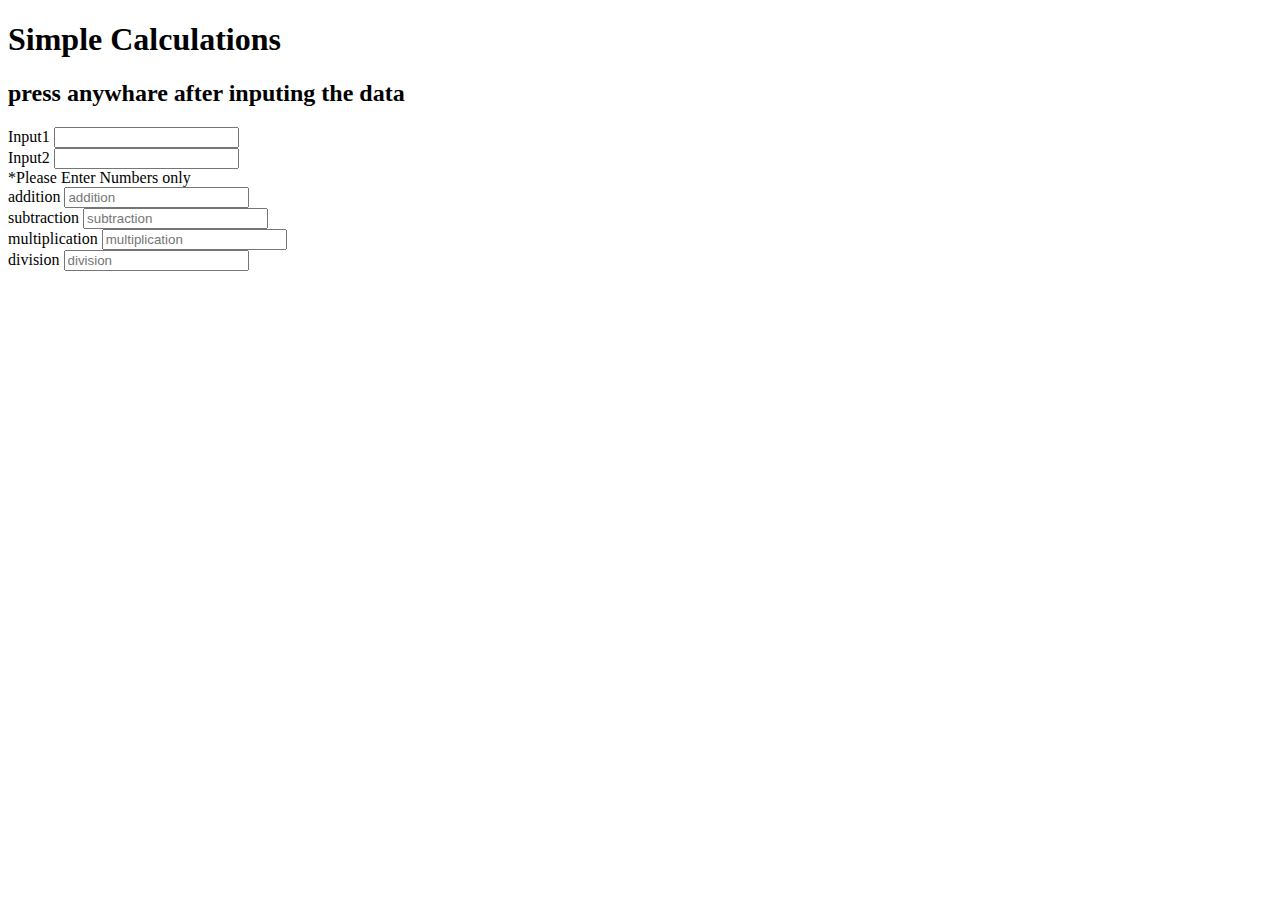
<file: calculator - without eventlistner/index.html>
<!DOCTYPE html>
<html lang="en">
<head>
    <meta charset="UTF-8">
    <meta name="viewport" content="width=device-width, initial-scale=1.0">
    <title>Calculator</title>
    <link rel="stylesheet" href="./main.css">
</head>
<body class=" h-[100vh] w-[100vw] flex justify-center items-center flex-col bg-gradient-to-r from-[#001c28] from-5% via-[#35a2b6] via-90% to-[#001c28] to-5%">
    
    <div class="wrapper w-[90%] relative max-w-[450px] flex justify-center items-center text-center flex-col">
        <h1 class="text-[28px]  bg-[#051619] border-[#051619] rounded-lg text-bold text-[#fff] opacity-1 mb-5 p-5 px-[103px]">Simple Calculations</h1>  
        <div class="container bg-[#051619] text-[#fff] p-5 border-[#051619] rounded-lg">
                
                <h2 class="capitalize text-yellow-500 text-[20px]">press anywhare after inputing the data </h2>
                <div class="inputcontainer flex justify-around  text-[20px] gap-2 my-3">
                        <label for="first">Input1</label>
                        <input type="text" class="bg-transparent border-[#35a2b6] border-[2px] rounded-md text-[#35a2b6]  " data-firstInput>
                </div>

                <div class="inputcontainer flex justify-around   text-[20px] gap-2 my-3">
                    <label for="second">Input2</label>
                    <input type="text" class="bg-transparent border-[#35a2b6] border-[2px] rounded-md text-[#35a2b6]" data-secondInput>
                </div>


                <div class="inputcontainer flex justify-around text-[20px] gap-2 my-3">
                    <span class="text-red-700 opacity-0 " data-errorMsg>*Please Enter Numbers only</span>
                </div>

                <div class="submitcontainer flex flex-wrap justify-around text-center mt-8">
                    <div class="flex justify-center flex-col">
                        <label data-labels1 class=" opacity-0 text-white transition-all duration-250 origin-bottom px-6 text-left">addition</label>
                        <input readonly data-inputadd placeholder="addition" class="btn w-[180px]   font-bold text-white rounded-lg border-[3px] border-[#35a2b6]  m-2 p-2 bg-transparent gtransition-all duration-100 ease-in-out">
                    </div>

                    <div class="flex justify-center flex-col">
                        <label data-labels2 class=" opacity-0 text-white transition-all duration-250 origin-botto px-6 text-left">subtraction</label>
                       <input readonly data-inputsub placeholder="subtraction" class="btn w-[180px] font-bold text-white  rounded-lg border-[3px] border-[#35a2b6]  m-2 p-2 bg-transparent gtransition-all duration-100 ease-in-out">
                    </div>

                    <div class="flex justify-center flex-col">
                        <label data-labels3 class=" opacity-0 text-white transition-all duration-250 origin-botto px-6 text-left">multiplication</label>
                        <input readonly data-inputmul placeholder="multiplication" class="btn w-[180px]  font-bold text-white rounded-lg border-[3px] border-[#35a2b6]  m-2 p-2 bg-transparent gtransition-all duration-100 ease-in-out">
                    </div>
                    <div class="flex justify-center flex-col"> 
                        <label data-labels4 class=" opacity-0 text-white transition-all duration-250 origin-botto px-6 text-left">division</label>
                        <input readonly data-inputdiv placeholder="division" class="btn w-[180px]  font-bold text-white rounded-lg border-[3px] border-[#35a2b6]  m-2 p-2 bg-transparent gtransition-all duration-100 ease-in-out">
                    </div>

                
                </div>
        </div>
    </div>

    <script src="script.js">
    </script>
    
</body>
</html>
</file>
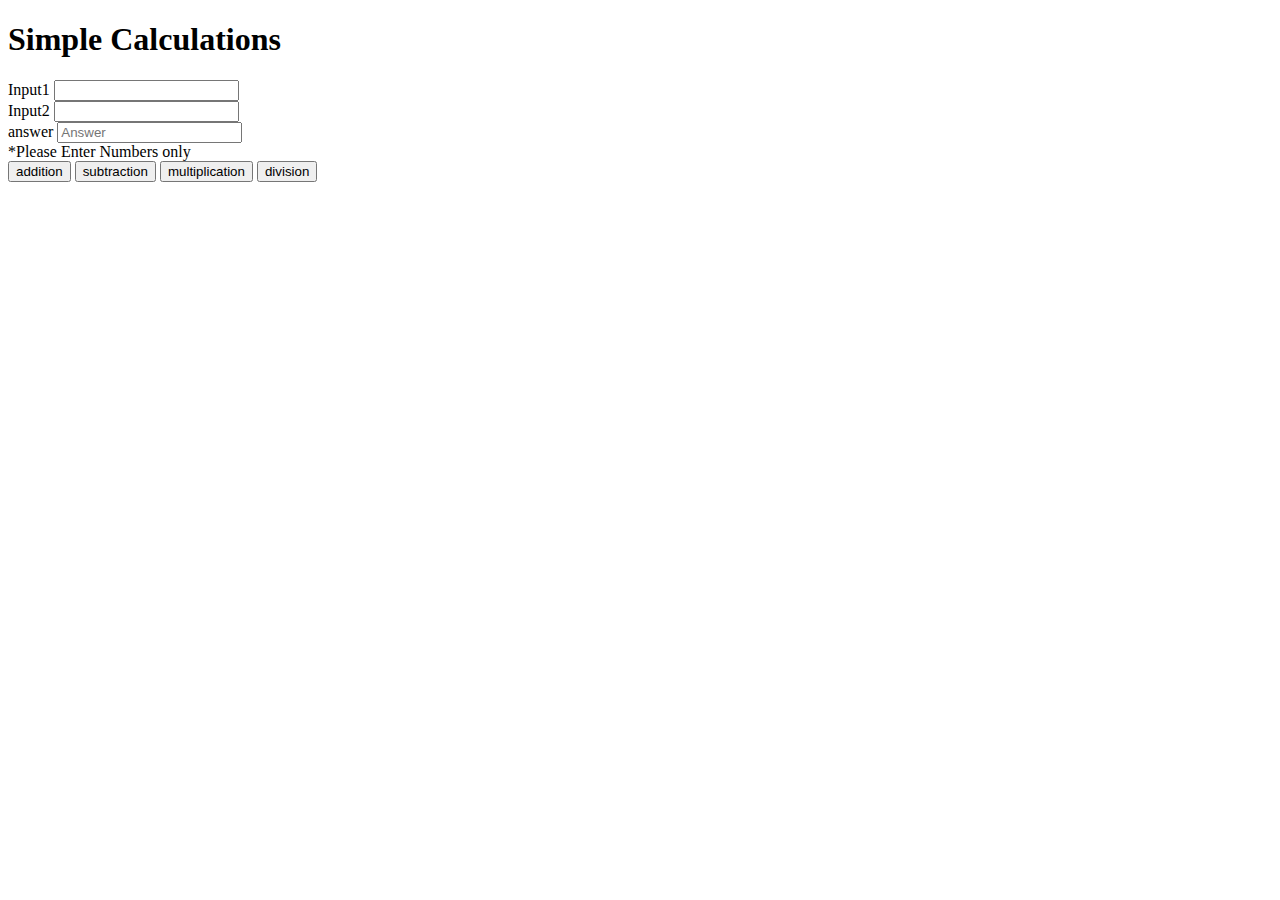
<file: calculator/index.html>
<!DOCTYPE html>
<html lang="en">
<head>
    <meta charset="UTF-8">
    <meta name="viewport" content="width=device-width, initial-scale=1.0">
    <title>Calculator</title>
    <link rel="stylesheet" href="./main.css">
</head>
<body class=" h-[100vh] w-[100vw] flex justify-center items-center flex-col bg-gradient-to-r from-[#001c28] from-5% via-[#35a2b6] via-90% to-[#001c28] to-5%">
    
    <div class="wrapper w-[90%] relative max-w-[450px] flex justify-center items-center text-center flex-col">
        <h1 class="text-[28px]  bg-[#051619] border-[#051619] rounded-lg text-bold text-[#fff] opacity-1 mb-8 p-5 px-[103px]">Simple Calculations</h1>  
        <div class="container bg-[#051619] text-[#fff] p-5 border-[#051619] rounded-lg">
                <div class="inputcontainer flex justify-around  text-[20px] gap-2 my-3">
                        <label for="first">Input1</label>
                        <input type="text" class="bg-transparent border-[#35a2b6] border-[2px] rounded-md text-[#35a2b6]  " data-firstInput>
                </div>

                <div class="inputcontainer flex justify-around   text-[20px] gap-2 my-3">
                    <label for="second">Input2</label>
                    <input type="text" class="bg-transparent border-[#35a2b6] border-[2px] rounded-md text-[#35a2b6]" data-secondInput>
                </div>




                <div class="inputcontainer flex justify-around  -ml-1 text-[20px] gap-2 my-3">
                    <label for="answer">answer</label>
                    <input type="text" class="placeholder:text-center text-center bg-transparent border-[2px] rounded-md border-[#35a2b6] text-[#35a2b6]" placeholder="Answer" readonly data-output>
                </div>

                <div class="inputcontainer flex justify-around text-[20px] gap-2 my-3">
                    <span class="text-red-700 opacity-0 " data-errorMsg>*Please Enter Numbers only</span>
                </div>

                <div class="submitcontainer flex flex-wrap justify-around text-center mt-8">
                    <button data-inputadd class="btn w-[180px]   font-bold  rounded-lg border-[3px] bg-[#35a2b6]  m-2 p-2 hover:text-[#35a2b6] hover:border-[#35a2b6]  hover:bg-black gtransition-all duration-100 ease-in-out">addition</button>
                    <button data-inputsub class="btn w-[180px] font-bold  rounded-lg border-[3px] bg-[#35a2b6]  m-2 p-2 hover:text-[#35a2b6] hover:border-[#35a2b6]  hover:bg-black gtransition-all duration-100 ease-in-out">subtraction</button>
                    <button data-inputmul class="btn w-[180px]  font-bold  rounded-lg border-[3px] bg-[#35a2b6]  m-2 p-2 hover:text-[#35a2b6] hover:border-[#35a2b6]  hover:bg-black gtransition-all duration-100 ease-in-out">multiplication</button>
                    <button data-inputdiv class="btn w-[180px]  font-bold  rounded-lg border-[3px] bg-[#35a2b6]  m-2 p-2 hover:text-[#35a2b6] hover:border-[#35a2b6]  hover:bg-black gtransition-all duration-100 ease-in-out">division</button>
        
        </div>
    </div>

    <script src="script.js">
    </script>
    
</body>
</html>
</file>
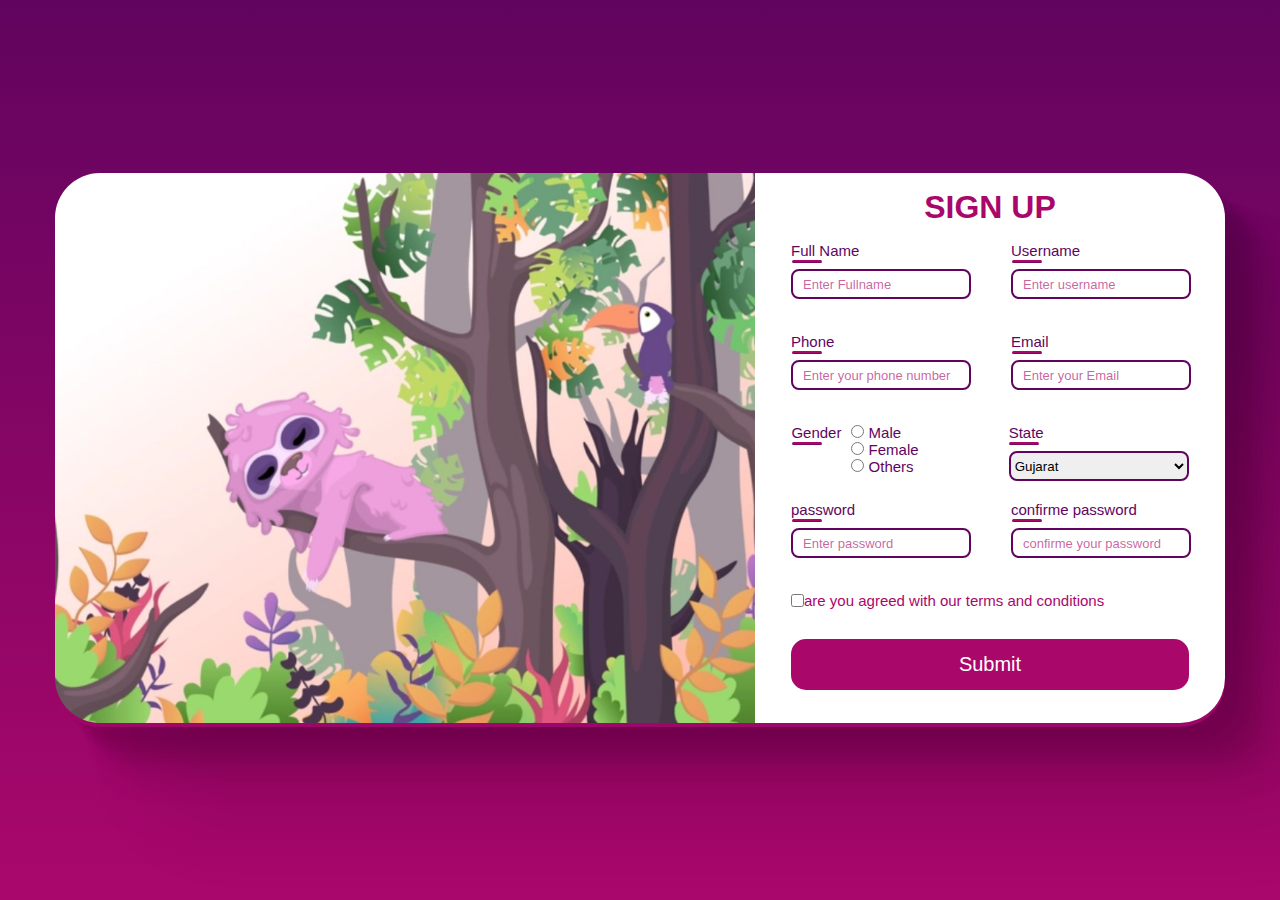
<file: form_awt_Asm2/index.html>
<!DOCTYPE html>
<html lang="en">
<head>
    <meta charset="UTF-8">
    <meta name="viewport" content="width=device-width, initial-scale=1.0">
    <title>Document</title>
    <link rel="stylesheet" href="style.css">
</head>
<body>
     <div class="wrapper">
        <div class="container">
            <div class="divison1">
                <img class="image" src="./assets/signup.jpg"  alt="">
            </div>
            <div class="division2">
                <h1 class="header">SIGN UP</h1>
                <form action="" class="formClass">
                    <div class="innerClass">
                        <div class="input_class">
                            <label for="fullName">Full Name</label>
                            <div class="line"></div>
                            <input type="text" id="fullName" placeholder="Enter Fullname">
                            <span data-errorName class="name">only name</span>
                        </div>
                        <div class="input_class">
                            <label for="userName">Username</label>
                            <div class="line"></div>
                            <input type="text" id="userName" data-userName placeholder="Enter username">
                            <span data-errorUsername class="name">Try using upper lower and number only</span>

                        </div>
                    </div>
                
                    <div class="innerClass">

                        <div class="input_class">
                            <label for="phone">Phone</label>
                            <div class="line"></div>
                            <input type="text" id="phone" data-phone placeholder="Enter your phone number">
                            <span data-errorPhone class="name">10digit + number input only</span>
                        
                        </div>
                        <div class="input_class">
                            <label for="email">Email</label>
                            <div class="line"></div>
                            <input type="email" data-email id="email" placeholder="Enter your Email">
                            <span data-errorEmail class="name">gamil or charusat id only</span>
                        
                        </div>
                    </div>
                    <div class="gender_and_state">
                        <div class="input_class_gender">
                            <div>
                                <label for="gender" id="gender">Gender</label>
                                <div class="line"></div>
                            </div>
                                <div class="genderClass">
                                    <div>
                                        <input type="radio" class="gender" id="male" value="male">
                                        <label for="male">Male</label>
                                    </div>
                                    <div>
                                        <input type="radio" class="gender" id="female" value="female">
                                        <label for="female">Female</label>
                                    </div>
                                    <div>
                                        <input type="radio" class="gender" id="Others" value="Others">
                                        <label for="Others">Others</label>
                                    </div>
                                </div>
                        </div>
                        <div class="input_class">
                            <label for="state" class="stateClass">State</label>
                            <div class="line stateClass" ></div>
                            <select name="state" class="stateClass" id="state" aria-placeholder="select state">
                                <option value="Andhra Pradesh">Andhra Pradesh</option>
                                <option value="Arunachal Pradesh">Arunachal Pradesh</option>
                                <option value="Assam">Assam</option>
                                <option value="Bihar">Bihar</option>
                                <option value="Chhattisgarh">Chhattisgarh</option>
                                <option value="Goa">Goa</option>
                                <option value="Gujarat" selected>Gujarat</option>
                                <option value="Haryana">Haryana</option>
                                <option value="Himachal Pradesh">Himachal Pradesh</option>
                                <option value="Jharkhand">Jharkhand</option>
                                <option value="Karnataka">Karnataka</option>
                                <option value="Kerala">Kerala</option>
                                <option value="Madhya Pradesh">Madhya Pradesh</option>
                                <option value="Maharashtra">Maharashtra</option>
                                <option value="Manipur">Manipur</option>
                                <option value="Meghalaya">Meghalaya</option>
                                <option value="Mizoram">Mizoram</option>
                                <option value="Nagaland">Nagaland</option>
                                <option value="Odisha">Odisha</option>
                                <option value="Punjab">Punjab</option>
                                <option value="Rajasthan">Rajasthan</option>
                                <option value="Sikkim">Sikkim</option>
                                <option value="Tamil Nadu">Tamil Nadu</option>
                                <option value="Telangana">Telangana</option>
                                <option value="Tripura">Tripura</option>
                                <option value="Uttar Pradesh">Uttar Pradesh</option>
                                <option value="Uttarakhand">Uttarakhand</option>
                                <option value="West Bengal">West Bengal</option>
                            </select>
                        </div>
    
                    </div>
                    <div class="innerClasses">

                        <div class="input_class">
                            <label for="Password">password</label>
                            <div class="line"></div>

                            <input type="password" id="Password" data-passwordInput placeholder="Enter password">
                            <span class="name" data-errorPassword>*add upper lower and special character</span>
                        </div>
                        <div class="input_class">
                            <label for="confirmpassword">confirme password</label>
                            <div class="line"></div>

                            <input type="password" id="confirmpassword" data-confirmedPassword placeholder="confirme your password">
                            <span class="name" data-passwordNotSame>*password doesn't match</span>
                        </div>
                        
                        
                        
                        
                    </div>

                    <div class="input_class_agreement">
                        <input type="checkbox" id="checked" required><label for="checked">are you agreed with our terms and conditions</label>
                    </div>
                    <div class="input_class">
                        <!-- <label for="confirmpassword">confirme password</label> -->
                        <input type="submit" id="submitBtn" value="Submit">
                    </div>
                </form>
            </div>
        </div>
     </div>

    

    <script src="script.js"></script>
</body>
</html>


<!-- Create Social media signup page with below details
	

		
Full Name, Username, Password, Confirm Password, Gender(Radio Button), Phone No, 
Email, State (Dropdown), Agreement(Checkbox), Register(button)
		
All the control must have input required.
		
Full Name->accept string, 
Username->alphanumeric, 
verify enter and confirmed password, 
Password-> alphanumeric with some special symbol and length must be from 6 to 10, 
Phone->10 digit only, 
Email-> validate, 
State->need to be selected at least one, 
Checkbox-> must be selected.
	
	
	
Write JavaScript function which takes all input and validated the form
	
Display appropriate error message beside or top or bottom side of respective control in RED color with "*"
	
Use regular expression to inspect proper valid input.
	
Redirect the page on to Login page if all the form input has tested. -->
</file>
<file: form_awt_Asm2/style.css>
*,::after,::before{
    margin: 0;
    padding: 0;
    box-sizing: border-box;
    font-family: 'Lato', sans-serif;
}
.wrapper{
    height: 100vh;
    width: 100vw;
    display: flex;
    justify-content: center;
    align-items: center;
    background: linear-gradient(#61045F,#AA076B);
}
.container{
    
    display: flex;
    justify-content: space-around;
    border-radius: 45px ;

        
    
    box-shadow:
  12.5px 12.5px 2.2px rgba(0, 0, 0, 0.023),
  22.8px 22.8px 5.3px rgba(0, 0, 0, 0.034),
  31.6px 31.6px 10px rgba(0, 0, 0, 0.043),
  40.7px 40.7px 17.9px rgba(0, 0, 0, 0.051),
  54.7px 54.7px 33.4px rgba(0, 0, 0, 0.059),
  100px 100px 80px rgba(0, 0, 0, 0.07)
    
    
}
.division1{


    
}

.division2{
    width: 470px;
    height: 550px;
    background-color: white;
    border-top-right-radius: 45px ;
    border-bottom-right-radius: 45px;
    display: flex;
    flex-direction: column;
    padding-left: 1rem;
    padding-right: 1rem;
    
  
}

.image{
    width: 700px;
    height: 550px;
   border-top-left-radius: 45px ;
    border-bottom-left-radius: 45px;
}


.formClass{
    display: flex;
    flex-direction: column;
    
}

.innerClass{
    
    display: flex;
}

.input_class_agreement{
        display: flex;
        flex-direction: row;
        padding: 0px 20px;
        
        color:#AA076B;
        font-size: 15px;
    
}
.innerClasses{
    display: flex;
    
}
.input_class{
    padding: 0px 20px;
    display: flex;
    flex-direction: column;
    color: #61045F;
    font-size: 15px;
}
.input_class_gender{
    padding: 0px 20px;
    display: flex;
    text-align: left;
    color: #61045F;
    font-size: 15px;
}
.line{
    height: 3px;
    width: 30px;
    background:linear-gradient(#AA076B 50%,#61045F);
    margin: 1px;
    margin-bottom: 6px;
    border-radius: 6px;
}

#gender{
    text-align: left;
}

.gender{
    padding-bottom: 50px;
}
#fullName,#userName,#phone,#email,#Password,#confirmpassword{
    width: 180px;
    height: 30px;
    border-radius: 8px;
    border: 2px solid #61045F;
    padding: 10px;
    
}
#state{
    width: 180px;
    height: 30px;
    border-radius: 8px;
    border: 2px solid #61045F;
    
}


#fullName:hover,#userName:hover,#phone:hover,#email:hover,#state:hover,#Password:hover,#confirmpassword:hover{
    border:2px solid #AA076B;
}

#fullName::placeholder,#userName::placeholder,#phone::placeholder,#email::placeholder,#state::placeholder,#Password::placeholder,#confirmpassword::placeholder{
    
    color: #aa076ca4;
    font-size: 13px;
    font-weight: 500; 
}


.stateClass{
    margin-left: 40px;
    
}

.header{
    text-align: center;
    color: #AA076B;
    padding: 1rem;
}
.gender_and_state{
    display: flex;
    justify-content: center;
    margin-bottom: 20px;
}
.genderClass{
    padding: 0px 10px;
    display: flex;
    justify-content: left;
    flex-direction: column;
    color: #61045F;
    font-size: 15px;

}





.name{
    opacity:0;
    color: red;
}

.active{
    opacity: 1;
    
}


#submitBtn{
    text-decoration: none;
    margin-top: 30px;
    background-color: #AA076B;
    border-radius: 15px;
    border: 4px solid #AA076B;
    padding: 10px 20px;
    color: white;
    font-size: 20px;
    
}

#submitBtn:hover{
    margin-top: 30px;
    background-color: #ec52b1;
    text-decoration: none;
    border-radius: 15px;
    border: 4px solid #ec52b1;
    padding: 10px 20px;
    color: white;
    font-size: 20px;
}
</file>
<file: calculator - without eventlistner/main.css>
@tailwind base;
@tailwind components;
@tailwind utilities;
</file>
<file: calculator/main.css>
@tailwind base;
@tailwind components;
@tailwind utilities;
</file>
